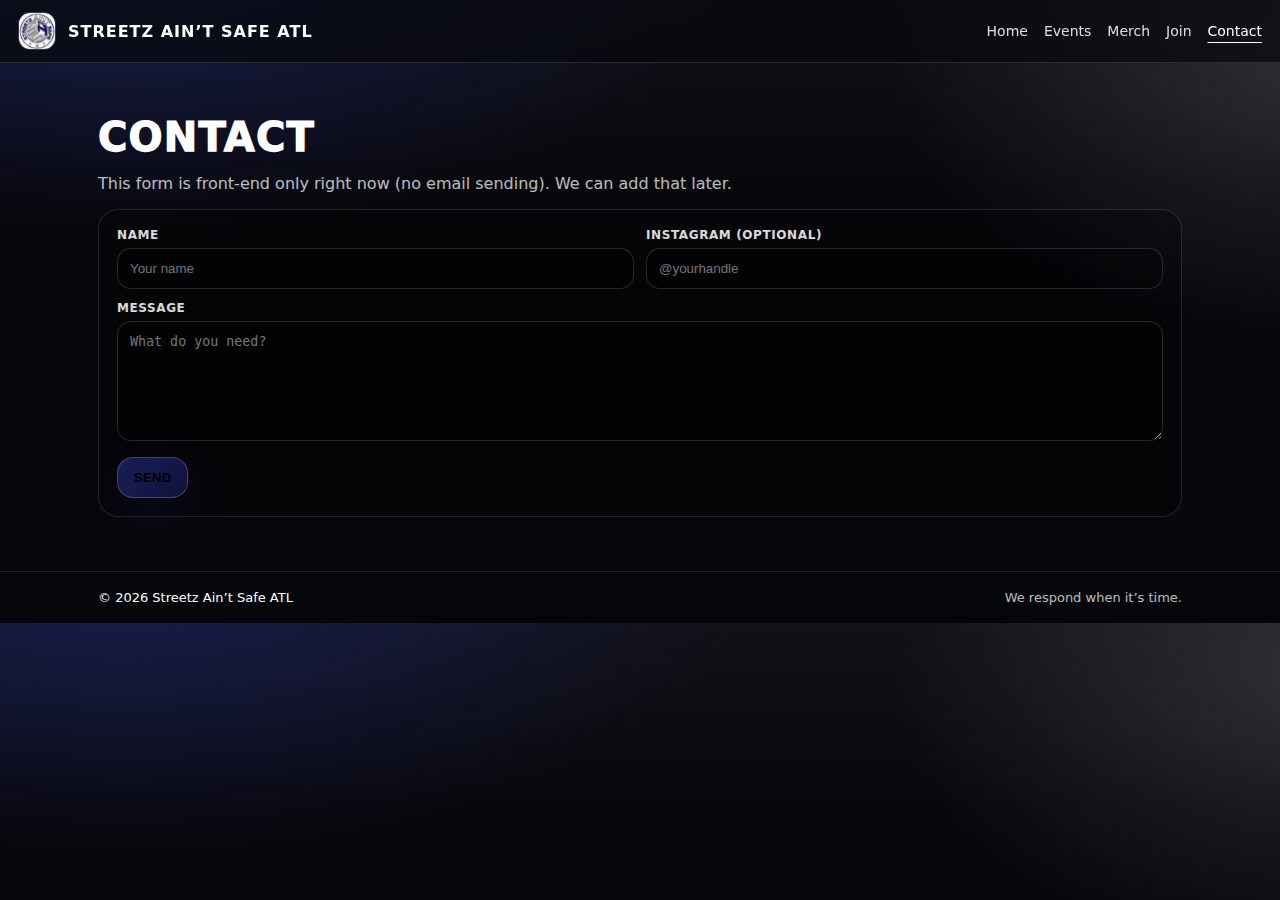
<file: contact.html>
<!doctype html>
<html lang="en">
<head>
  <meta charset="utf-8" />
  <meta name="viewport" content="width=device-width,initial-scale=1" />
  <title>Contact • Streetz Ain’t Safe ATL</title>
  <link rel="stylesheet" href="styles.css" />
</head>
<body>

<header class="topbar">
  <a class="brand" href="index.html"><img src="assets/logo.jpg" alt="logo"/><span>Streetz Ain’t Safe ATL</span></a>
  <nav class="nav">
    <a href="index.html">Home</a>
    <a href="events.html">Events</a>
    <a href="merch.html">Merch</a>
    <a href="join.html">Join</a>
    <a href="contact.html">Contact</a>
    
  </nav>
  <button class="navToggle" aria-label="Open menu" aria-expanded="false">☰</button>
</header>

<main>
  <section class="section">
    <div class="container">
      <h1 class="h1" style="font-size:40px;margin:0 0 10px;">Contact</h1>
      <p class="lead muted">This form is front-end only right now (no email sending). We can add that later.</p>

      <div class="panel">
        <div class="formRow">
          <div>
            <label for="name">Name</label>
            <input class="input" id="name" placeholder="Your name" />
          </div>
          <div>
            <label for="handle">Instagram (optional)</label>
            <input class="input" id="handle" placeholder="@yourhandle" />
          </div>
        </div>

        <div style="height:12px"></div>

        <div>
          <label for="msg">Message</label>
          <textarea class="input" id="msg" placeholder="What do you need?"></textarea>
        </div>

        <div style="height:12px"></div>
        <button class="btn primary" type="button" onclick="alert('Form is not wired to email yet. We can add it next!')">
          Send
        </button>
      </div>
    </div>
  </section>
</main>

<footer class="footer">
  <div class="container footerRow">
    <span>© <span id="year"></span> Streetz Ain’t Safe ATL</span>
    <span class="muted">We respond when it’s time.</span>
  </div>
</footer>

<script src="script.js"></script>
</body>
</html>
</file>
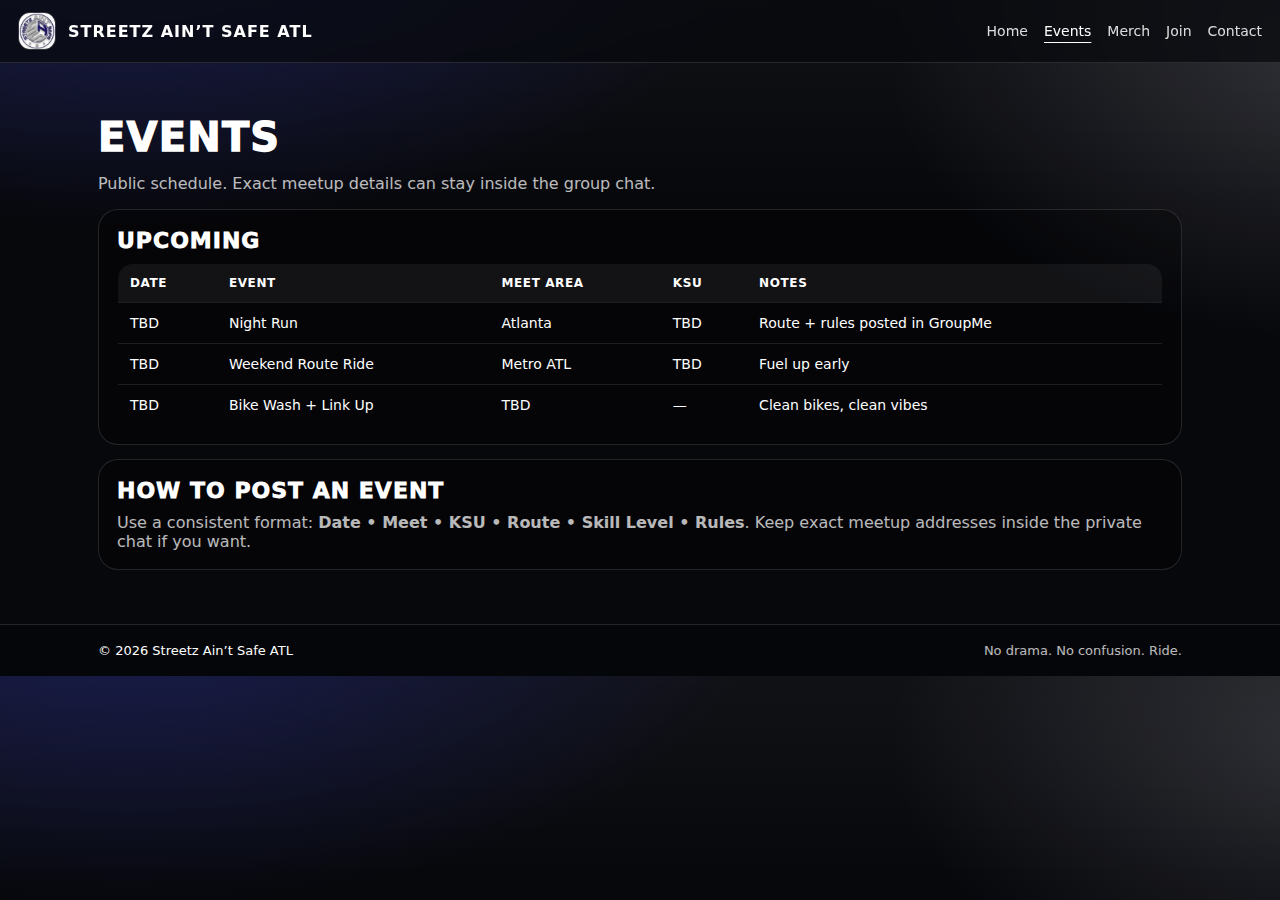
<file: events.html>
<!doctype html>
<html lang="en">
<head>
  <meta charset="utf-8" />
  <meta name="viewport" content="width=device-width,initial-scale=1" />
  <title>Events • Streetz Ain’t Safe ATL</title>
  <link rel="stylesheet" href="styles.css" />
</head>
<body>

<header class="topbar">
  <a class="brand" href="index.html"><img src="assets/logo.jpg" alt="logo"/><span>Streetz Ain’t Safe ATL</span></a>
  <nav class="nav">
    <a href="index.html">Home</a>
    <a href="events.html">Events</a>
    <a href="merch.html">Merch</a>
    <a href="join.html">Join</a>
    <a href="contact.html">Contact</a>   

  </nav>
  <button class="navToggle" aria-label="Open menu" aria-expanded="false">☰</button>
</header>

<main>
  <section class="section">
    <div class="container">
      <h1 class="h1" style="font-size:40px;margin:0 0 10px;">Events</h1>
      <p class="lead muted">Public schedule. Exact meetup details can stay inside the group chat.</p>

      <div class="panel">
        <h2 class="h2">Upcoming</h2>
        <table class="table" aria-label="Upcoming events">
          <thead>
            <tr>
              <th>Date</th>
              <th>Event</th>
              <th>Meet Area</th>
              <th>KSU</th>
              <th>Notes</th>
            </tr>
          </thead>
          <tbody>
            <tr>
              <td>TBD</td>
              <td>Night Run</td>
              <td>Atlanta</td>
              <td>TBD</td>
              <td>Route + rules posted in GroupMe</td>
            </tr>
            <tr>
              <td>TBD</td>
              <td>Weekend Route Ride</td>
              <td>Metro ATL</td>
              <td>TBD</td>
              <td>Fuel up early</td>
            </tr>
            <tr>
              <td>TBD</td>
              <td>Bike Wash + Link Up</td>
              <td>TBD</td>
              <td>—</td>
              <td>Clean bikes, clean vibes</td>
            </tr>
          </tbody>
        </table>
      </div>

      <div class="panel" style="margin-top:14px;">
        <h2 class="h2">How to Post an Event</h2>
        <p class="muted" style="margin:0;">
          Use a consistent format: <strong>Date • Meet • KSU • Route • Skill Level • Rules</strong>.
          Keep exact meetup addresses inside the private chat if you want.
        </p>
      </div>
    </div>
  </section>
</main>

<footer class="footer">
  <div class="container footerRow">
    <span>© <span id="year"></span> Streetz Ain’t Safe ATL</span>
    <span class="muted">No drama. No confusion. Ride.</span>
  </div>
</footer>

<script src="script.js"></script>
</body>
</html>
</file>
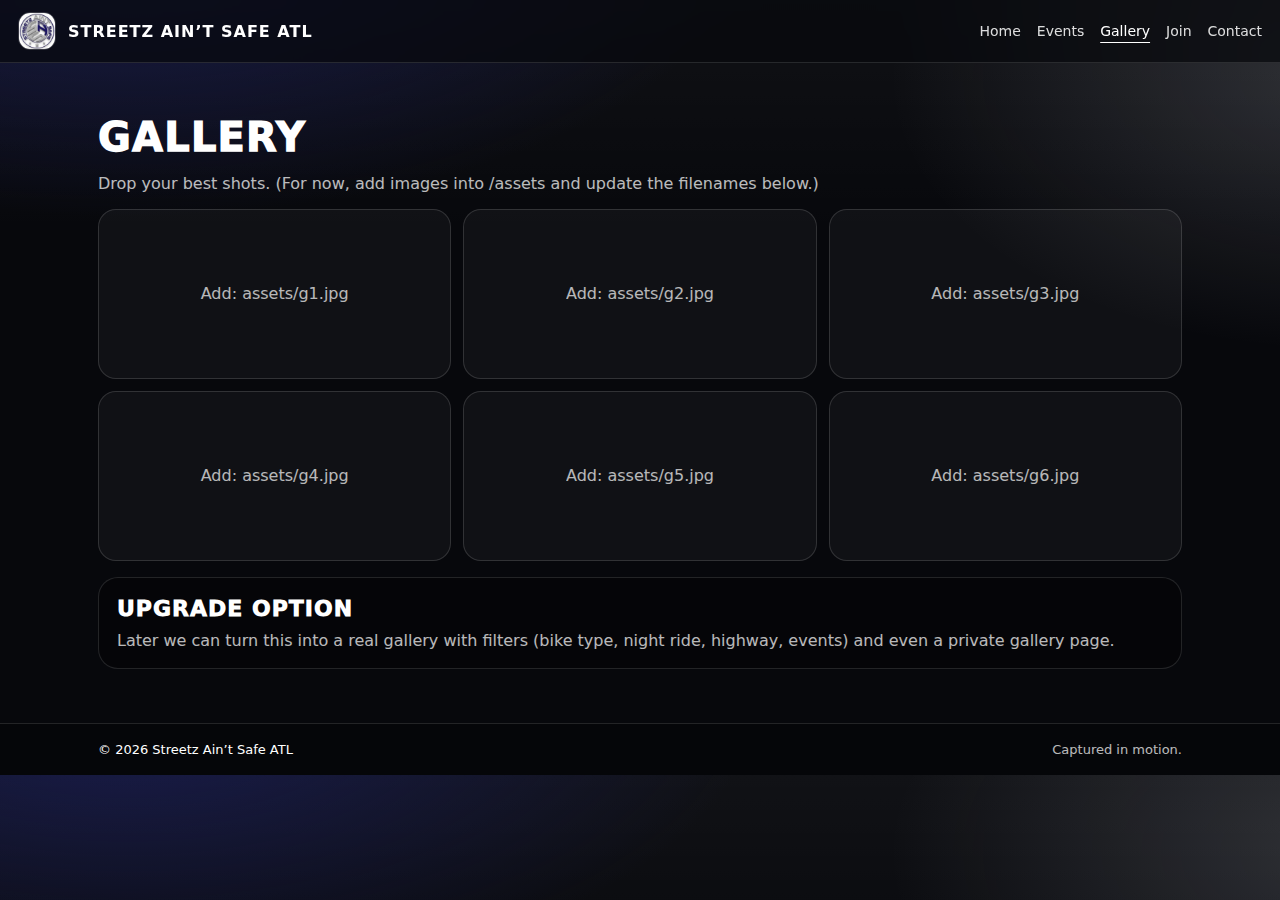
<file: gallery.html>
<!doctype html>
<html lang="en">
<head>
  <meta charset="utf-8" />
  <meta name="viewport" content="width=device-width,initial-scale=1" />
  <title>Gallery • Streetz Ain’t Safe ATL</title>
  <link rel="stylesheet" href="styles.css" />
</head>
<body>

<header class="topbar">
  <a class="brand" href="index.html"><img src="assets/logo.jpg" alt="logo"/><span>Streetz Ain’t Safe ATL</span></a>
  <nav class="nav">
    <a href="index.html">Home</a>
    <a href="events.html">Events</a>
    <a href="gallery.html">Gallery</a>
    <a href="join.html">Join</a>
    <a href="contact.html">Contact</a>
  </nav>
  <button class="navToggle" aria-label="Open menu" aria-expanded="false">☰</button>
</header>

<main>
  <section class="section">
    <div class="container">
      <h1 class="h1" style="font-size:40px;margin:0 0 10px;">Gallery</h1>
      <p class="lead muted">Drop your best shots. (For now, add images into /assets and update the filenames below.)</p>

      <div class="grid">
        <div class="photo"><span>Add: assets/g1.jpg</span></div>
        <div class="photo"><span>Add: assets/g2.jpg</span></div>
        <div class="photo"><span>Add: assets/g3.jpg</span></div>
        <div class="photo"><span>Add: assets/g4.jpg</span></div>
        <div class="photo"><span>Add: assets/g5.jpg</span></div>
        <div class="photo"><span>Add: assets/g6.jpg</span></div>
      </div>

      <div class="panel" style="margin-top:16px;">
        <h2 class="h2">Upgrade Option</h2>
        <p class="muted" style="margin:0;">
          Later we can turn this into a real gallery with filters (bike type, night ride, highway, events) and
          even a private gallery page.
        </p>
      </div>
    </div>
  </section>
</main>

<footer class="footer">
  <div class="container footerRow">
    <span>© <span id="year"></span> Streetz Ain’t Safe ATL</span>
    <span class="muted">Captured in motion.</span>
  </div>
</footer>

<script src="script.js"></script>
</body>
</html>
</file>
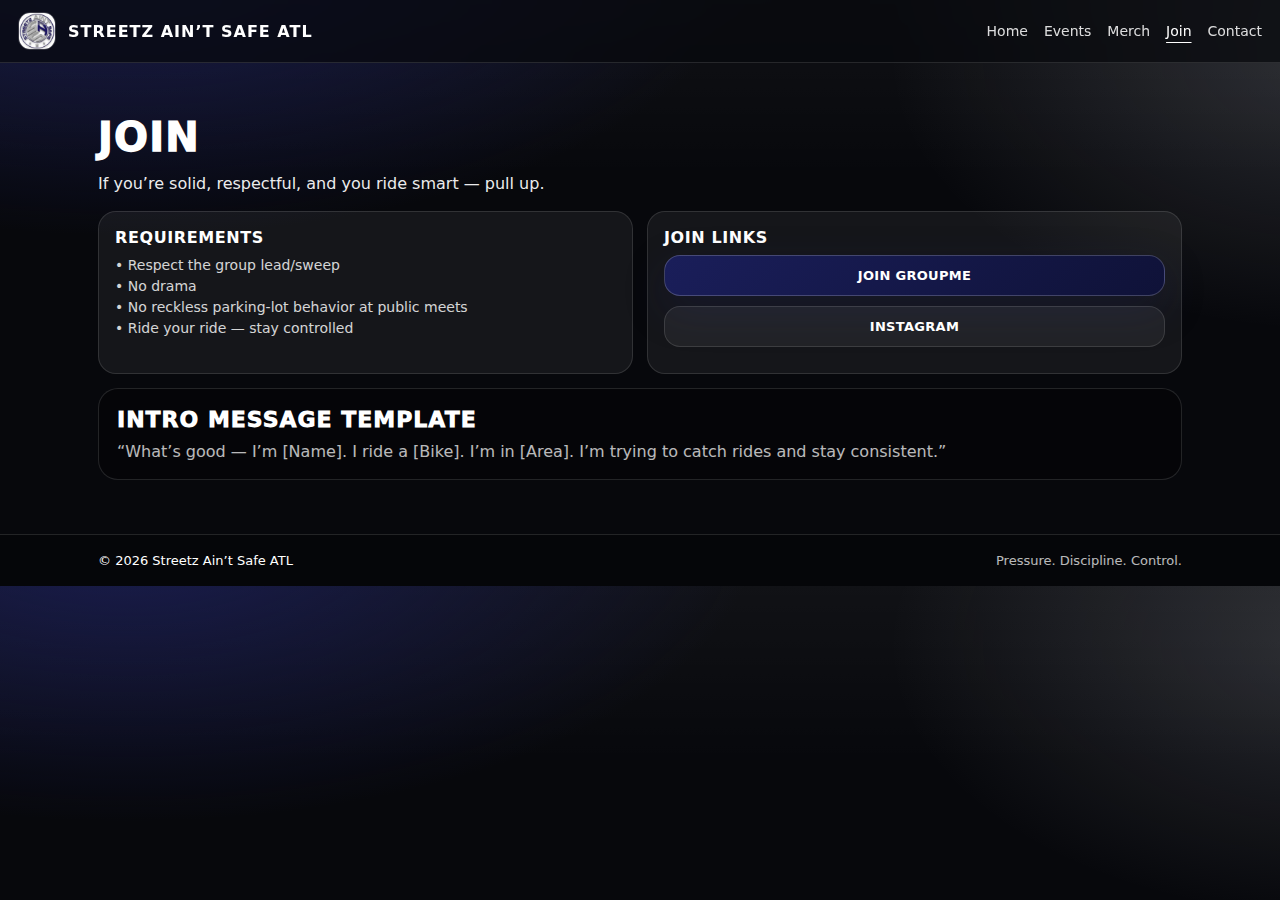
<file: join.html>
<!doctype html>
<html lang="en">
<head>
  <meta charset="utf-8" />
  <meta name="viewport" content="width=device-width,initial-scale=1" />
  <title>Join • Streetz Ain’t Safe ATL</title>
  <link rel="stylesheet" href="styles.css" />
</head>
<body>

<header class="topbar">
  <a class="brand" href="index.html"><img src="assets/logo.jpg" alt="logo"/><span>Streetz Ain’t Safe ATL</span></a>
  <nav class="nav">
    <a href="index.html">Home</a>
    <a href="events.html">Events</a>
    <a href="merch.html">Merch</a>
    <a href="join.html">Join</a>
    <a href="contact.html">Contact</a>
  </nav>
  <button class="navToggle" aria-label="Open menu" aria-expanded="false">☰</button>
</header>

<main>
  <section class="section">
    <div class="container">
      <h1 class="h1" style="font-size:40px;margin:0 0 10px;">Join</h1>
      <p class="lead">If you’re solid, respectful, and you ride smart — pull up.</p>

      <div class="cards" style="grid-template-columns:1fr 1fr;">
        <div class="card">
          <h3>Requirements</h3>
          <p>
            • Respect the group lead/sweep<br>
            • No drama<br>
            • No reckless parking-lot behavior at public meets<br>
            • Ride your ride — stay controlled
          </p>
        </div>

        <div class="card">
          <h3>Join Links</h3>
          <a class="btn primary full" href="https://groupme.com/join_group/99993469/IJteHsw5" target="_blank" rel="noreferrer">
            Join GroupMe
          </a>
          <div style="height:10px"></div>
          <a class="btn ghost full" href="https://www.instagram.com/streetzaintsafeatl" target="_blank" rel="noreferrer">
            Instagram
          </a>
          <p class="small muted" style="margin-top:10px;">
           
          </p>
        </div>
      </div>

      <div class="panel" style="margin-top:14px;">
        <h2 class="h2">Intro Message Template</h2>
        <p class="muted" style="margin:0;">
          “What’s good — I’m [Name]. I ride a [Bike]. I’m in [Area]. I’m trying to catch rides and stay consistent.”
        </p>
      </div>
    </div>
  </section>
</main>

<footer class="footer">
  <div class="container footerRow">
    <span>© <span id="year"></span> Streetz Ain’t Safe ATL</span>
    <span class="muted">Pressure. Discipline. Control.</span>
  </div>
</footer>

<script src="script.js"></script>
</body>
</html>
</file>
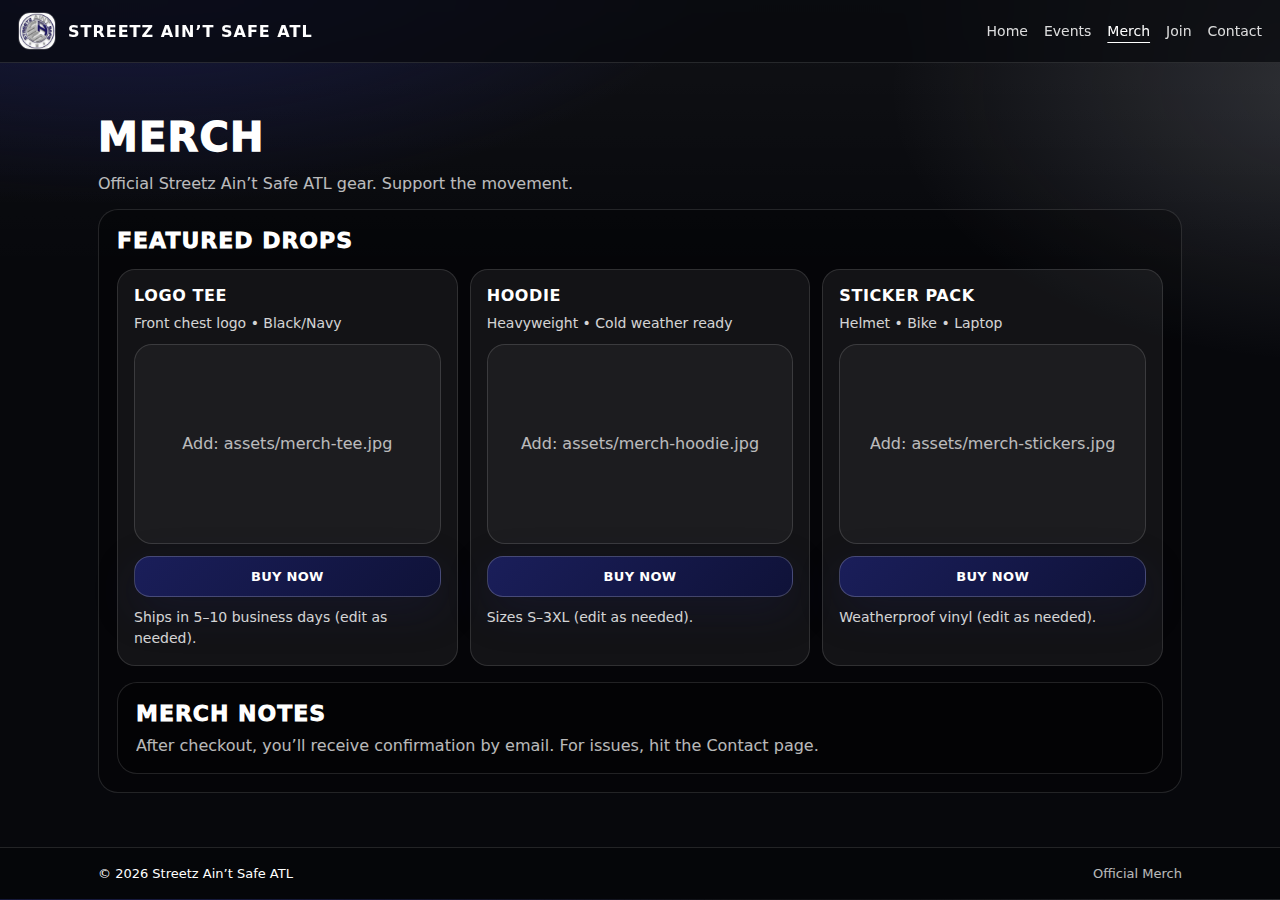
<file: merch.html>
<!doctype html>
<html lang="en">
<head>
  <meta charset="utf-8" />
  <meta name="viewport" content="width=device-width,initial-scale=1" />
  <title>Merch • Streetz Ain’t Safe ATL</title>
  <link rel="stylesheet" href="styles.css" />
</head>
<body>

<header class="topbar">
  <a class="brand" href="index.html"><img src="assets/logo.jpg" alt="logo"/><span>Streetz Ain’t Safe ATL</span></a>
  <nav class="nav">
    <a href="index.html">Home</a>
    <a href="events.html">Events</a>  
    <a href="merch.html">Merch</a>
    <a href="join.html">Join</a>
    <a href="contact.html">Contact</a>
  </nav>
  <button class="navToggle" aria-label="Open menu" aria-expanded="false">☰</button>
</header>

<main>
  <section class="section">
    <div class="container">
      <h1 class="h1" style="font-size:40px;margin:0 0 10px;">Merch</h1>
      <p class="lead muted">
        Official Streetz Ain’t Safe ATL gear. Support the movement.
      </p>

      <div class="panel">
        <h2 class="h2">Featured Drops</h2>

        <div class="grid" style="grid-template-columns: repeat(3, minmax(0, 1fr));">
          <!-- ITEM 1 -->
          <div class="card">
            <h3>Logo Tee</h3>
            <p class="muted">Front chest logo • Black/Navy</p>
            <div class="photo" style="height:200px;margin-top:10px;">
              <span>Add: assets/merch-tee.jpg</span>
              <!-- Later: <img src="assets/merch-tee.jpg" alt="Logo Tee"> -->
            </div>
            <div style="height:12px"></div>
            <a class="btn primary full" href="https://YOUR-CHECKOUT-LINK-HERE" target="_blank" rel="noreferrer">
              Buy Now
            </a>
            <p class="small muted" style="margin-top:10px;">Ships in 5–10 business days (edit as needed).</p>
          </div>

          <!-- ITEM 2 -->
          <div class="card">
            <h3>Hoodie</h3>
            <p class="muted">Heavyweight • Cold weather ready</p>
            <div class="photo" style="height:200px;margin-top:10px;">
              <span>Add: assets/merch-hoodie.jpg</span>
            </div>
            <div style="height:12px"></div>
            <a class="btn primary full" href="https://YOUR-CHECKOUT-LINK-HERE" target="_blank" rel="noreferrer">
              Buy Now
            </a>
            <p class="small muted" style="margin-top:10px;">Sizes S–3XL (edit as needed).</p>
          </div>

          <!-- ITEM 3 -->
          <div class="card">
            <h3>Sticker Pack</h3>
            <p class="muted">Helmet • Bike • Laptop</p>
            <div class="photo" style="height:200px;margin-top:10px;">
              <span>Add: assets/merch-stickers.jpg</span>
            </div>
            <div style="height:12px"></div>
            <a class="btn primary full" href="https://YOUR-CHECKOUT-LINK-HERE" target="_blank" rel="noreferrer">
              Buy Now
            </a>
            <p class="small muted" style="margin-top:10px;">Weatherproof vinyl (edit as needed).</p>
          </div>
        </div>

        <div class="panel" style="margin-top:16px;">
          <h2 class="h2">Merch Notes</h2>
          <p class="muted" style="margin:0;">
            After checkout, you’ll receive confirmation by email. For issues, hit the Contact page.
          </p>
        </div>

      </div>
    </div>
  </section>
</main>

<footer class="footer">
  <div class="container footerRow">
    <span>© <span id="year"></span> Streetz Ain’t Safe ATL</span>
    <span class="muted">Official Merch</span>
  </div>
</footer>

<script src="script.js"></script>
</body>
</html>
</file>
<file: styles.css>
:root{
  --navy:#1a1e5a;
  --navy2:#0f1238;
  --silver:#c8cbd6;
  --white:#ffffff;
  --bg:#07080c;
  --card:rgba(255,255,255,.06);
  --line:rgba(255,255,255,.12);
  --glow:rgba(26,30,90,.75);
}

*{box-sizing:border-box}
html,body{margin:0;padding:0}
body{
  font-family: system-ui, -apple-system, Segoe UI, Roboto, Inter, Arial, sans-serif;
  background:
    radial-gradient(900px 420px at 10% -10%, rgba(26,30,90,.85), transparent 70%),
    radial-gradient(700px 420px at 105% 10%, rgba(200,203,214,.18), transparent 65%),
    linear-gradient(180deg, rgba(255,255,255,.04), transparent 30%),
    var(--bg);
  color: var(--white);
}

a{color:inherit;text-decoration:none}
.container{max-width:1120px;margin:0 auto;padding:0 18px}

.topbar{
  position:sticky;top:0;z-index:30;
  display:flex;align-items:center;justify-content:space-between;
  padding:12px 18px;
  background:rgba(7,8,12,.72);
  backdrop-filter: blur(12px);
  border-bottom:1px solid var(--line);
}

.brand{
  display:flex;align-items:center;gap:12px;
  letter-spacing:.6px;
}
.brand img{
  width:38px;height:38px;border-radius:12px;
  border:1px solid rgba(255,255,255,.18);
  object-fit:cover;
}
.brand span{
  font-weight:900;
  text-transform:uppercase;
  letter-spacing:1px;
}

.nav{display:flex;gap:16px;align-items:center}
.nav a{font-size:14px;opacity:.86}
.nav a:hover{opacity:1}
.nav a.active{opacity:1; text-decoration: underline; text-underline-offset: 6px}

.navToggle{
  display:none;
  font-size:22px;
  background:transparent;border:1px solid var(--line);
  color:#fff;border-radius:14px;
  padding:6px 10px;
}

.hero{
  position:relative;
  padding:76px 0 52px;
  overflow:hidden;
}
.hero::before{
  content:"";
  position:absolute;inset:-140px -140px auto -140px;
  height:560px;
  background:
    radial-gradient(700px 240px at 20% 20%, rgba(26,30,90,.88), transparent 72%),
    radial-gradient(520px 220px at 80% 30%, rgba(200,203,214,.22), transparent 72%),
    linear-gradient(180deg, rgba(255,255,255,.06), transparent);
}
.hero .content{
  position:relative;
  max-width:860px;margin:0 auto;text-align:center;padding:0 18px;
}

.badge{
  width:160px;height:160px;margin:0 auto 16px;
  border-radius:999px;
  background:rgba(255,255,255,.06);
  border:1px solid rgba(255,255,255,.16);
  display:grid;place-items:center;
  box-shadow:0 22px 70px rgba(0,0,0,.45);
}
.badge img{
  width:140px;height:140px;border-radius:999px;
  object-fit:cover;
}

.h1{
  margin:10px 0 8px;
  font-size:54px;
  line-height:1.02;
  text-transform:uppercase;
  letter-spacing:1.2px;
  font-weight:1000;
}
.sub{
  opacity:.9;
  font-size:16px;
  margin:0 auto 18px;
  max-width:720px;
}
.kicker{
  display:inline-flex;gap:8px;align-items:center;
  border:1px solid rgba(255,255,255,.14);
  background:rgba(255,255,255,.06);
  padding:6px 10px;border-radius:999px;
  font-size:12px;opacity:.9;
}

.ctaRow{display:flex;gap:10px;justify-content:center;flex-wrap:wrap;margin-top:16px}
.btn{
  border-radius:16px;
  padding:12px 16px;
  border:1px solid var(--line);
  font-weight:900;
  letter-spacing:.3px;
  display:inline-flex;align-items:center;justify-content:center;
  text-transform:uppercase;
  font-size:13px;
}
.btn.primary{
  background:linear-gradient(135deg, var(--navy), var(--navy2));
  border-color:rgba(255,255,255,.2);
  box-shadow:0 14px 40px rgba(26,30,90,.25);
}
.btn.ghost{background:rgba(255,255,255,.06)}
.btn.full{width:100%}

.section{padding:54px 0}
.section.alt{
  background:linear-gradient(180deg, rgba(255,255,255,.04), rgba(255,255,255,.02));
  border-top:1px solid var(--line);
  border-bottom:1px solid var(--line);
}

.h2{
  margin:0 0 10px;
  text-transform:uppercase;
  letter-spacing:1px;
  font-size:22px;
  font-weight:1000;
}
.lead{font-size:16px;opacity:.92;max-width:900px}
.muted{opacity:.72}
.small{font-size:12px;opacity:.7}

.cards{
  display:grid;gap:14px;
  grid-template-columns: repeat(3, minmax(0, 1fr));
  margin-top:18px;
}
.card{
  background:var(--card);
  border:1px solid var(--line);
  border-radius:18px;
  padding:16px;
}
.card h3{margin:0 0 8px;font-size:16px;text-transform:uppercase;letter-spacing:.6px}
.card p{margin:0;opacity:.82;font-size:14px;line-height:1.5}

.panel{
  margin-top:16px;
  background:rgba(0,0,0,.26);
  border:1px solid var(--line);
  border-radius:20px;
  padding:18px;
}

.grid{
  margin-top:16px;
  display:grid;gap:12px;
  grid-template-columns: repeat(3, minmax(0, 1fr));
}
.photo{
  height:170px;
  border-radius:18px;
  border:1px solid rgba(255,255,255,.14);
  background:rgba(255,255,255,.04);
  overflow:hidden;
  display:grid;place-items:center;
}
.photo img{width:100%;height:100%;object-fit:cover;display:block}
.photo span{opacity:.7}

.table{
  width:100%;
  border-collapse:collapse;
  overflow:hidden;
  border-radius:16px;
  border:1px solid var(--line);
}
.table th,.table td{
  padding:12px 12px;
  border-bottom:1px solid rgba(255,255,255,.10);
  text-align:left;
  font-size:14px;
}
.table th{
  background:rgba(255,255,255,.06);
  text-transform:uppercase;
  letter-spacing:.6px;
  font-size:12px;
}
.table tr:hover td{background:rgba(255,255,255,.03)}

.formRow{
  display:grid;gap:12px;
  grid-template-columns: 1fr 1fr;
}
.input{
  width:100%;
  padding:12px 12px;
  border-radius:14px;
  border:1px solid rgba(255,255,255,.14);
  background:rgba(0,0,0,.22);
  color:#fff;
}
textarea.input{min-height:120px;resize:vertical}
label{display:block;margin-bottom:6px;font-weight:800;text-transform:uppercase;letter-spacing:.6px;font-size:12px;opacity:.85}

.footer{
  border-top:1px solid var(--line);
  padding:18px 0;
  background:rgba(0,0,0,.25);
}
.footerRow{
  display:flex;justify-content:space-between;gap:10px;flex-wrap:wrap;
  font-size:13px;
}

@media (max-width: 900px){
  .cards{grid-template-columns:1fr}
  .grid{grid-template-columns:1fr 1fr}
  .formRow{grid-template-columns:1fr}
  .h1{font-size:42px}
  .nav{display:none}
  .navToggle{display:block}
  .nav.isOpen{
    display:flex;
    position:absolute;right:18px;top:58px;
    flex-direction:column;gap:10px;
    padding:12px;
    background:rgba(7,8,12,.95);
    border:1px solid var(--line);
    border-radius:16px;
    width:210px;
  }
}
/* ===== Password-style landing (CODE Motorsports vibe) ===== */
body.gate{
  margin:0;
  background:#000;
  color:#fff;
  min-height:100vh;
}

.bgVideo{
  position:fixed;
  inset:0;
  width:100%;
  height:100%;
  object-fit:cover;
  z-index:0;
}

.overlay{
<<<<<<< HEAD
  position: fixed;
  inset: 0;
  z-index: 1;              /* overlay above video */
  pointer-events: none;    /* overlay can't block clicks */
  background: linear-gradient(180deg, rgba(0,0,0,.55), rgba(0,0,0,.70));
=======
  background: linear-gradient(
    180deg,
    rgba(0,0,0,.08),
    rgba(0,0,0,.18)
  );
>>>>>>> founder-preview
}
.gateWrap{
  position:relative;
  z-index:2;
  min-height:100vh;
  display:grid;
  place-items:center;
  padding:28px 16px;
}

.gateCard{
  width:min(560px, 100%);
  text-align:center;
  padding:22px 18px;
  border-radius:22px;
  background:rgba(0,0,0,.40);
  border:1px solid rgba(255,255,255,.14);
  backdrop-filter: blur(10px);
}

.gateLogo{
  width:140px;
  height:140px;
  border-radius:999px;
  object-fit:cover;
  border:1px solid rgba(255,255,255,.18);
  box-shadow: 0 18px 60px rgba(0,0,0,.45);
}

.gateNote{
  margin:12px 0 0;
  font-weight:800;
  letter-spacing:.7px;
  text-transform:uppercase;
  opacity:.9;
  font-size:12px;
  line-height:1.35;
}

.gateDivider{
  height:1px;
  background:rgba(255,255,255,.14);
  margin:16px auto;
  width:92%;
}

.gateTitle{
  margin:0 0 12px;
  font-size:18px;
  text-transform:uppercase;
  letter-spacing:.9px;
}

.gateForm{
  margin:0;
}

.gateLabel{
  display:block;
  text-align:left;
  font-size:12px;
  font-weight:900;
  text-transform:uppercase;
  letter-spacing:.6px;
  opacity:.85;
  margin:0 0 8px;
}

.gateRow{
  display:flex;
  gap:10px;
}

.gateInput{
  flex:1;
  padding:12px 12px;
  border-radius:14px;
  border:1px solid rgba(255,255,255,.14);
  background:rgba(0,0,0,.30);
  color:#fff;
  outline:none;
}

.gateBtn{
  padding:12px 14px;
  border-radius:14px;
  border:1px solid rgba(255,255,255,.18);
  background:linear-gradient(135deg, #1a1e5a, #0f1238);
  color:#fff;
  font-weight:900;
  text-transform:uppercase;
  letter-spacing:.4px;
  cursor:pointer;
}

.gateHint{
  margin:10px 0 0;
  font-size:12px;
  opacity:.8;
  text-align:left;
  min-height:16px;
}

.gateLinks{
  margin-top:16px;
  display:flex;
  gap:10px;
  justify-content:center;
  align-items:center;
  opacity:.9;
  font-size:13px;
}
.gateLinks a{ text-decoration:underline; text-underline-offset:5px; }

.gateSmall{
  margin-top:16px;
  font-size:12px;
  opacity:.65;
}

/* Mobile polishing */
@media (max-width: 520px){
  .gateLogo{ width:120px; height:120px; }
  .gateRow{ flex-direction:column; }
  .gateBtn{ width:100%; }
  .gateLabel, .gateHint{ text-align:left; }
}

.gateBtn {
  min-width: 180px;
  justify-content: center;
}

@media (max-width: 520px){
  .gateBtn{
    font-size: 14px;
    padding: 14px 16px;
  }
}

/* ===== Landing page fine-tuning ===== */
.overlay{
  background: linear-gradient(
    180deg,
    rgba(0,0,0,.08),
    rgba(0,0,0,.18)
  );
}

.gateCard{
  width: min(460px, 100%);
  padding: 16px 14px;
  background: rgba(0,0,0,.28);
}

.gateLogo{
  width: 96px;
  height: 96px;
}

.gateBtn{
  padding: 10px 14px;
  font-size: 12px;
}

@media (max-width: 520px){
  .gateCard{
    width: min(92vw, 420px);
    padding: 14px 12px;
  }
  .gateLogo{
    width: 80px;
    height: 80px;
  }
}

/* ===== Mobile polish: smaller gate card on phones ===== */
@media (max-width: 480px){
  .gateCard{
    width: 90vw;          /* narrower */
    padding: 12px 10px;  /* tighter padding */
    border-radius: 16px;
  }

  .gateLogo{
    width: 72px;         /* smaller logo */
    height: 72px;
  }

  .gateTitle{
    font-size: 14px;     /* smaller title */
    margin: 6px 0 8px;
  }

  .gateNote{
    font-size: 10px;     /* tighter copy */
    line-height: 1.3;
  }

  .gateBtn{
    padding: 10px 12px; /* slimmer button */
    min-width: 120px;
    font-size: 11px;
  }
}
</file>
